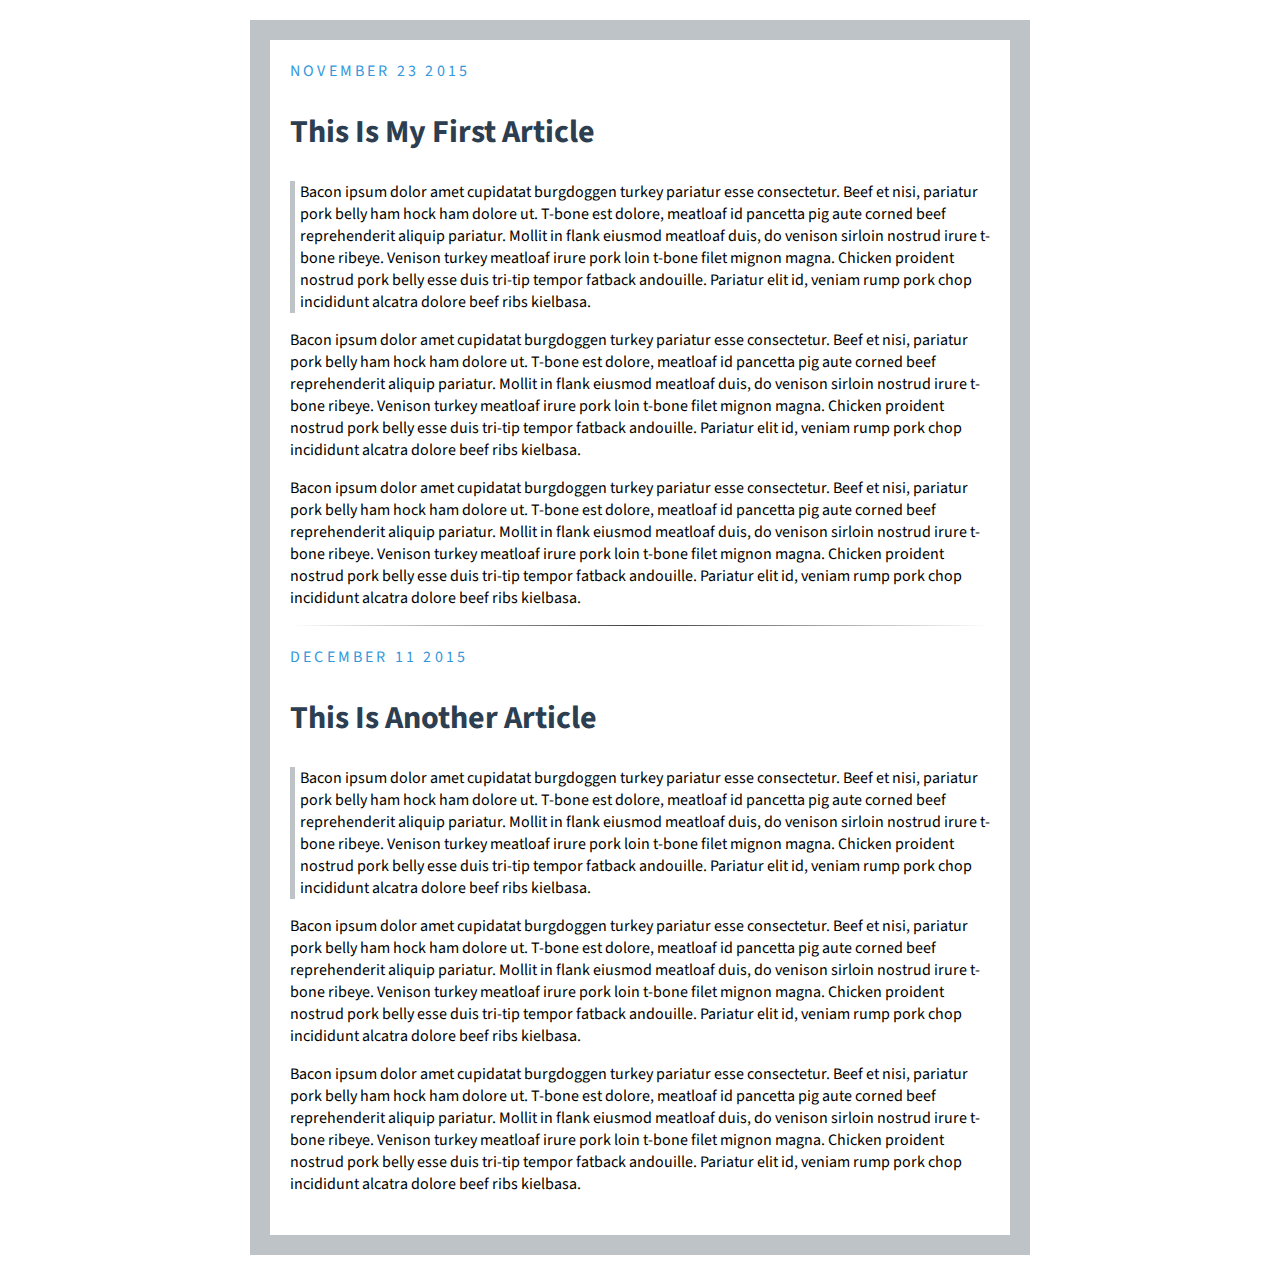
<file: blog/blog.html>
<!DOCTYPE html>
<html>
<head>
	<title>My Blog</title>
	<link rel="stylesheet" type="text/css" href="blogcss.css">
	<link href="https://fonts.googleapis.com/css?family=Source+Sans+Pro" rel="stylesheet">
</head>
<body>

	<div class="post">
	<div class="date">November 23 2015</div>

	<h2>This Is My First Article</h2>

	<p class="quote">Bacon ipsum dolor amet cupidatat burgdoggen turkey pariatur esse consectetur. Beef et nisi, pariatur pork belly ham hock ham dolore ut. T-bone est dolore, meatloaf id pancetta pig aute corned beef reprehenderit aliquip pariatur. Mollit in flank eiusmod meatloaf duis, do venison sirloin nostrud irure t-bone ribeye. Venison turkey meatloaf irure pork loin t-bone filet mignon magna. Chicken proident nostrud pork belly esse duis tri-tip tempor fatback andouille. Pariatur elit id, veniam rump pork chop incididunt alcatra dolore beef ribs kielbasa.</p>

	<p>Bacon ipsum dolor amet cupidatat burgdoggen turkey pariatur esse consectetur. Beef et nisi, pariatur pork belly ham hock ham dolore ut. T-bone est dolore, meatloaf id pancetta pig aute corned beef reprehenderit aliquip pariatur. Mollit in flank eiusmod meatloaf duis, do venison sirloin nostrud irure t-bone ribeye. Venison turkey meatloaf irure pork loin t-bone filet mignon magna. Chicken proident nostrud pork belly esse duis tri-tip tempor fatback andouille. Pariatur elit id, veniam rump pork chop incididunt alcatra dolore beef ribs kielbasa.</p>

	<p>Bacon ipsum dolor amet cupidatat burgdoggen turkey pariatur esse consectetur. Beef et nisi, pariatur pork belly ham hock ham dolore ut. T-bone est dolore, meatloaf id pancetta pig aute corned beef reprehenderit aliquip pariatur. Mollit in flank eiusmod meatloaf duis, do venison sirloin nostrud irure t-bone ribeye. Venison turkey meatloaf irure pork loin t-bone filet mignon magna. Chicken proident nostrud pork belly esse duis tri-tip tempor fatback andouille. Pariatur elit id, veniam rump pork chop incididunt alcatra dolore beef ribs kielbasa.</p>

	<hr>

	</div>



	<div class="post">
	<div class="date">December 11 2015</div>

	<h2>This Is Another Article</h2>

	<p class="quote">Bacon ipsum dolor amet cupidatat burgdoggen turkey pariatur esse consectetur. Beef et nisi, pariatur pork belly ham hock ham dolore ut. T-bone est dolore, meatloaf id pancetta pig aute corned beef reprehenderit aliquip pariatur. Mollit in flank eiusmod meatloaf duis, do venison sirloin nostrud irure t-bone ribeye. Venison turkey meatloaf irure pork loin t-bone filet mignon magna. Chicken proident nostrud pork belly esse duis tri-tip tempor fatback andouille. Pariatur elit id, veniam rump pork chop incididunt alcatra dolore beef ribs kielbasa.</p>

	<p>Bacon ipsum dolor amet cupidatat burgdoggen turkey pariatur esse consectetur. Beef et nisi, pariatur pork belly ham hock ham dolore ut. T-bone est dolore, meatloaf id pancetta pig aute corned beef reprehenderit aliquip pariatur. Mollit in flank eiusmod meatloaf duis, do venison sirloin nostrud irure t-bone ribeye. Venison turkey meatloaf irure pork loin t-bone filet mignon magna. Chicken proident nostrud pork belly esse duis tri-tip tempor fatback andouille. Pariatur elit id, veniam rump pork chop incididunt alcatra dolore beef ribs kielbasa.</p>

	<p>Bacon ipsum dolor amet cupidatat burgdoggen turkey pariatur esse consectetur. Beef et nisi, pariatur pork belly ham hock ham dolore ut. T-bone est dolore, meatloaf id pancetta pig aute corned beef reprehenderit aliquip pariatur. Mollit in flank eiusmod meatloaf duis, do venison sirloin nostrud irure t-bone ribeye. Venison turkey meatloaf irure pork loin t-bone filet mignon magna. Chicken proident nostrud pork belly esse duis tri-tip tempor fatback andouille. Pariatur elit id, veniam rump pork chop incididunt alcatra dolore beef ribs kielbasa.</p>

	</div>

</body>
</html>
</file>
<file: blog/blogcss.css>
body{
	border: 20px solid #bdc3c7;
	padding: 20px;
	max-width: 700px;
	width: 80%;
	margin: 20px auto;
	font-family: Source Sans Pro;
}
.quote{
	border-left: 5px solid #bdc3c7;
	padding-left: 5px;
}
.date{
	text-transform: uppercase;
	color: #3498db;
	letter-spacing: 0.2rem;
}
h2{
	color: #2c3e50;
	font-size: 2.0rem;
}
hr {
    border: 0;
    height: 1px;
    background-image: linear-gradient(to right, rgba(0, 0, 0, 0), rgba(0, 0, 0, 0.75), rgba(0, 0, 0, 0));
}
.post{
	margin-bottom: 20px;
}
</file>
